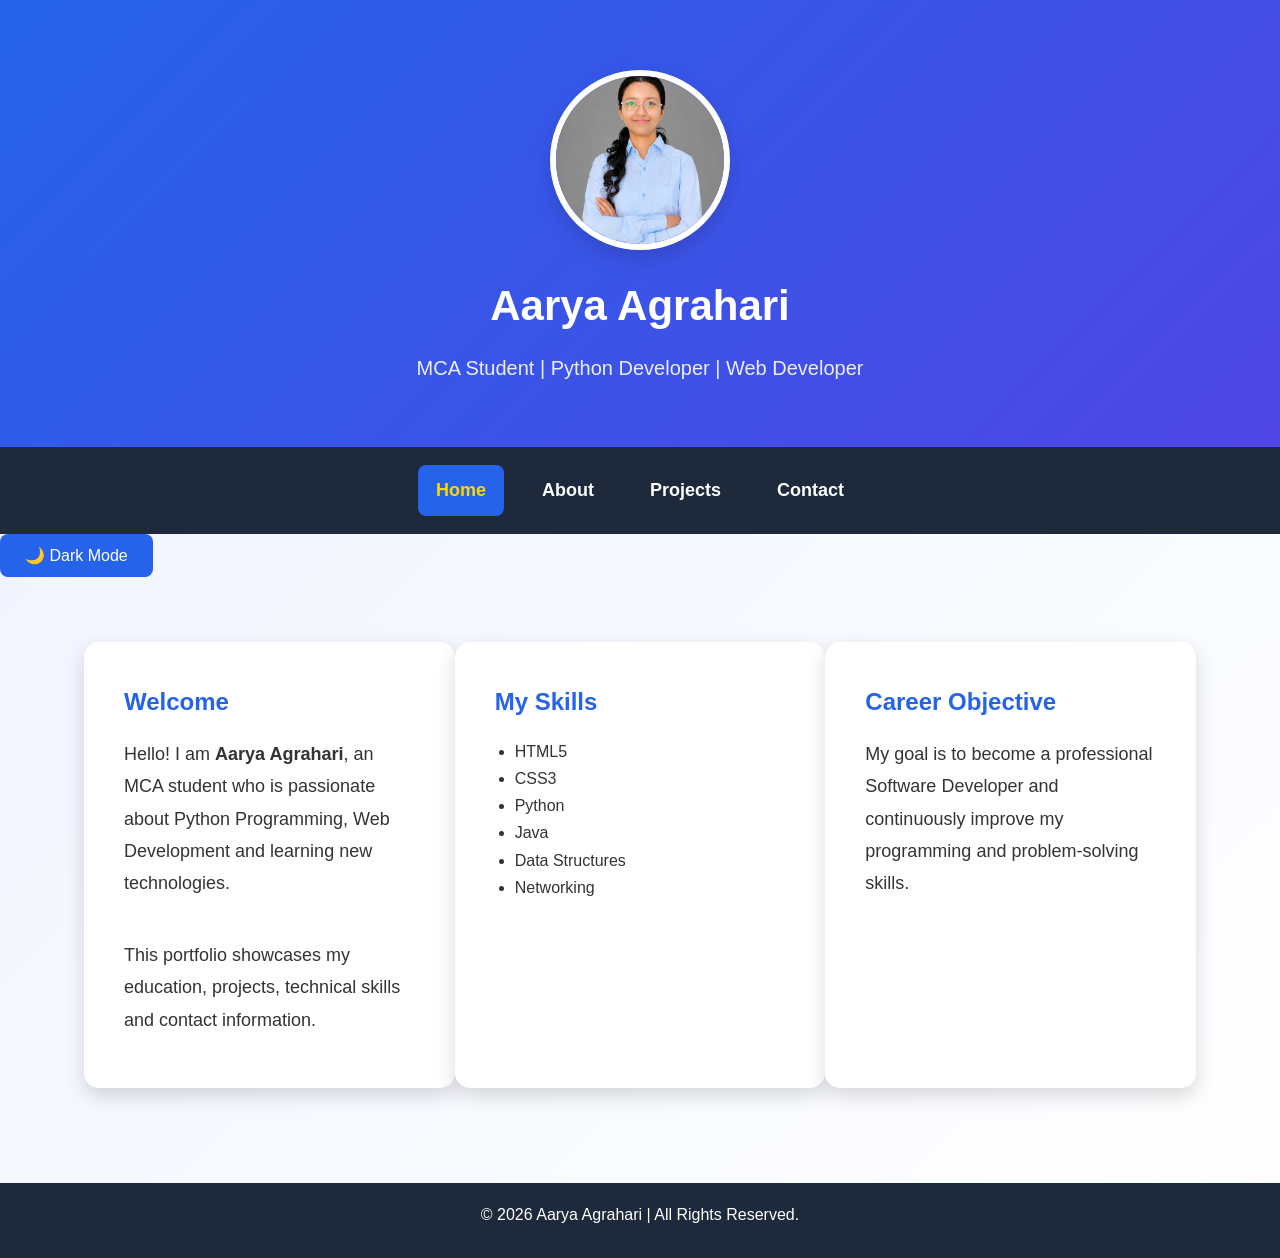
<file: index.html>
<!DOCTYPE html>
<html lang="en">

<head>

    <meta charset="UTF-8">
    <meta name="viewport" content="width=device-width, initial-scale=1.0">

    <title>Aarya Agrahari | Portfolio</title>

    <meta name="description" content="Personal Portfolio Website">
    <meta name="keywords" content="Portfolio, HTML5, CSS3, Student">
    <meta name="author" content="Aarya Agrahari">

    <link rel="stylesheet" href="style.css">

</head>

<body>

    <!-- Header -->

    <header>

        <img src="image/profile.jpeg"
             alt="Profile Photo"
             class="profile-img">

        <h1>Aarya Agrahari</h1>

        <p>MCA Student | Python Developer | Web Developer</p>

    </header>

    <!-- Navigation -->

    <nav>

        <a href="index.html" class="active">Home</a>

        <a href="about.html">About</a>

        <a href="project.html">Projects</a>

        <a href="contact.html">Contact</a>

    </nav>

    <!-- Dark Mode Button -->

    <button id="theme-btn">🌙 Dark Mode</button>

    <!-- Main -->

    <main>

        <section>

            <h2>Welcome</h2>

            <p>
                Hello! I am <strong>Aarya Agrahari</strong>, an MCA student who is passionate about Python Programming, Web Development and learning new technologies.
            </p>

            <br>

            <p>
                This portfolio showcases my education, projects, technical skills and contact information.
            </p>

        </section>

        <section>

            <h2>My Skills</h2>

            <ul>

                <li>HTML5</li>

                <li>CSS3</li>

                <li>Python</li>

                <li>Java</li>

                <li>Data Structures</li>

                <li>Networking</li>

            </ul>

        </section>

        <section>

            <h2>Career Objective</h2>

            <p>
                My goal is to become a professional Software Developer and continuously improve my programming and problem-solving skills.
            </p>

        </section>

    </main>

    <!-- Footer -->

    <footer>

        <p>© 2026 Aarya Agrahari | All Rights Reserved.</p>

    </footer>

    <!-- Dark Mode Script -->

    <script>

        const btn = document.getElementById("theme-btn");

        btn.onclick = function () {

            document.body.classList.toggle("dark-mode");

            if(document.body.classList.contains("dark-mode")){

                btn.innerHTML="☀️ Light Mode";

            }

            else{

                btn.innerHTML="🌙 Dark Mode";

            }

        }

    </script>

</body>

</html>
</file>
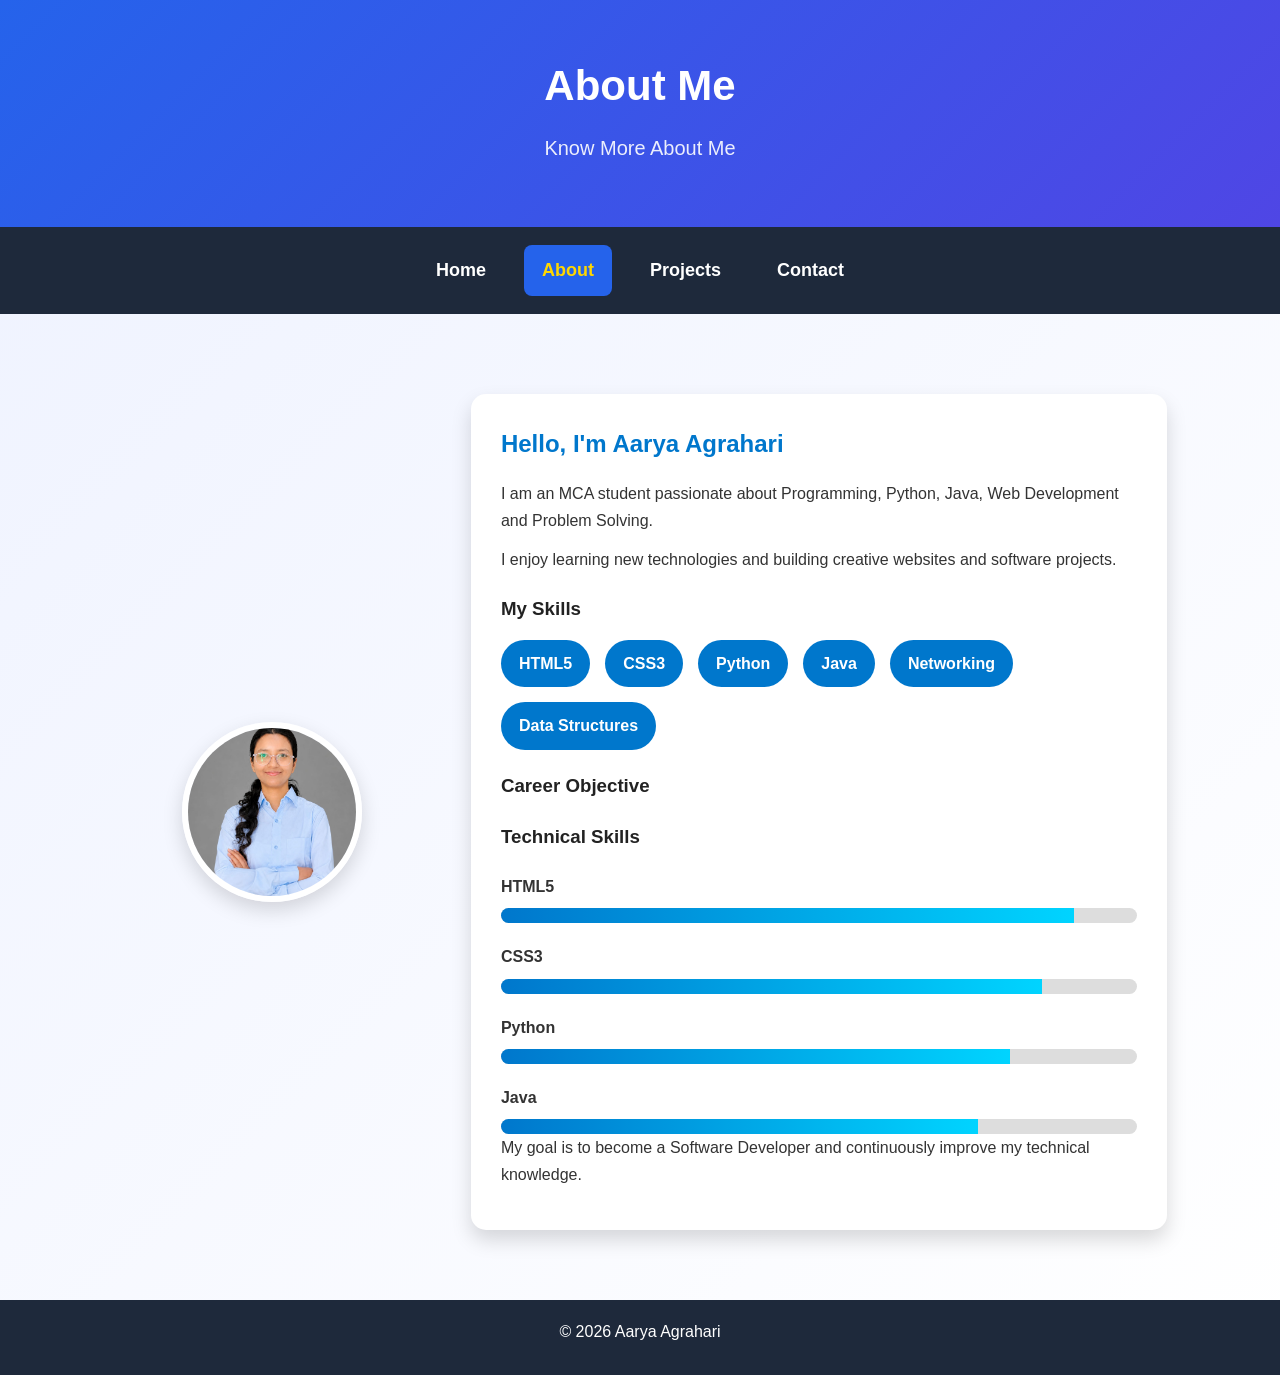
<file: about.html>
<!DOCTYPE html>
<html lang="en">

<head>

<meta charset="UTF-8">

<meta name="viewport" content="width=device-width, initial-scale=1.0">

<title>About | Aarya Agrahari</title>

<link rel="stylesheet" href="style.css">

</head>

<body>

<header>

<h1>About Me</h1>

<p>Know More About Me</p>

</header>

<nav>

<a href="index.html">Home</a>

<a href="about.html" class="active">About</a>

<a href="project.html">Projects</a>

<a href="contact.html">Contact</a>

</nav>

<main>

<div class="about-container">

<div class="about-image">

<img src="image/profile.jpeg" alt="Profile Photo" class="profile-img">

</div>

<div class="about-content">

<h2>Hello, I'm Aarya Agrahari</h2>

<p>
I am an MCA student passionate about Programming, Python, Java, Web Development and Problem Solving.
</p>

<p>
I enjoy learning new technologies and building creative websites and software projects.
</p>

<h3>My Skills</h3>

<div class="skills">

<span>HTML5</span>

<span>CSS3</span>

<span>Python</span>

<span>Java</span>

<span>Networking</span>

<span>Data Structures</span>

</div>

<h3>Career Objective</h3>
<h3>Technical Skills</h3>

<div class="skill">

<p>HTML5</p>

<div class="progress">

<div class="html"></div>

</div>

</div>

<div class="skill">

<p>CSS3</p>

<div class="progress">

<div class="css"></div>

</div>

</div>

<div class="skill">

<p>Python</p>

<div class="progress">

<div class="python"></div>

</div>

</div>

<div class="skill">

<p>Java</p>

<div class="progress">

<div class="java"></div>

</div>

</div>

<p>
My goal is to become a Software Developer and continuously improve my technical knowledge.
</p>

</div>

</div>

</main>

<footer>

<p>© 2026 Aarya Agrahari</p>

</footer>

</body>

</html>
</file>
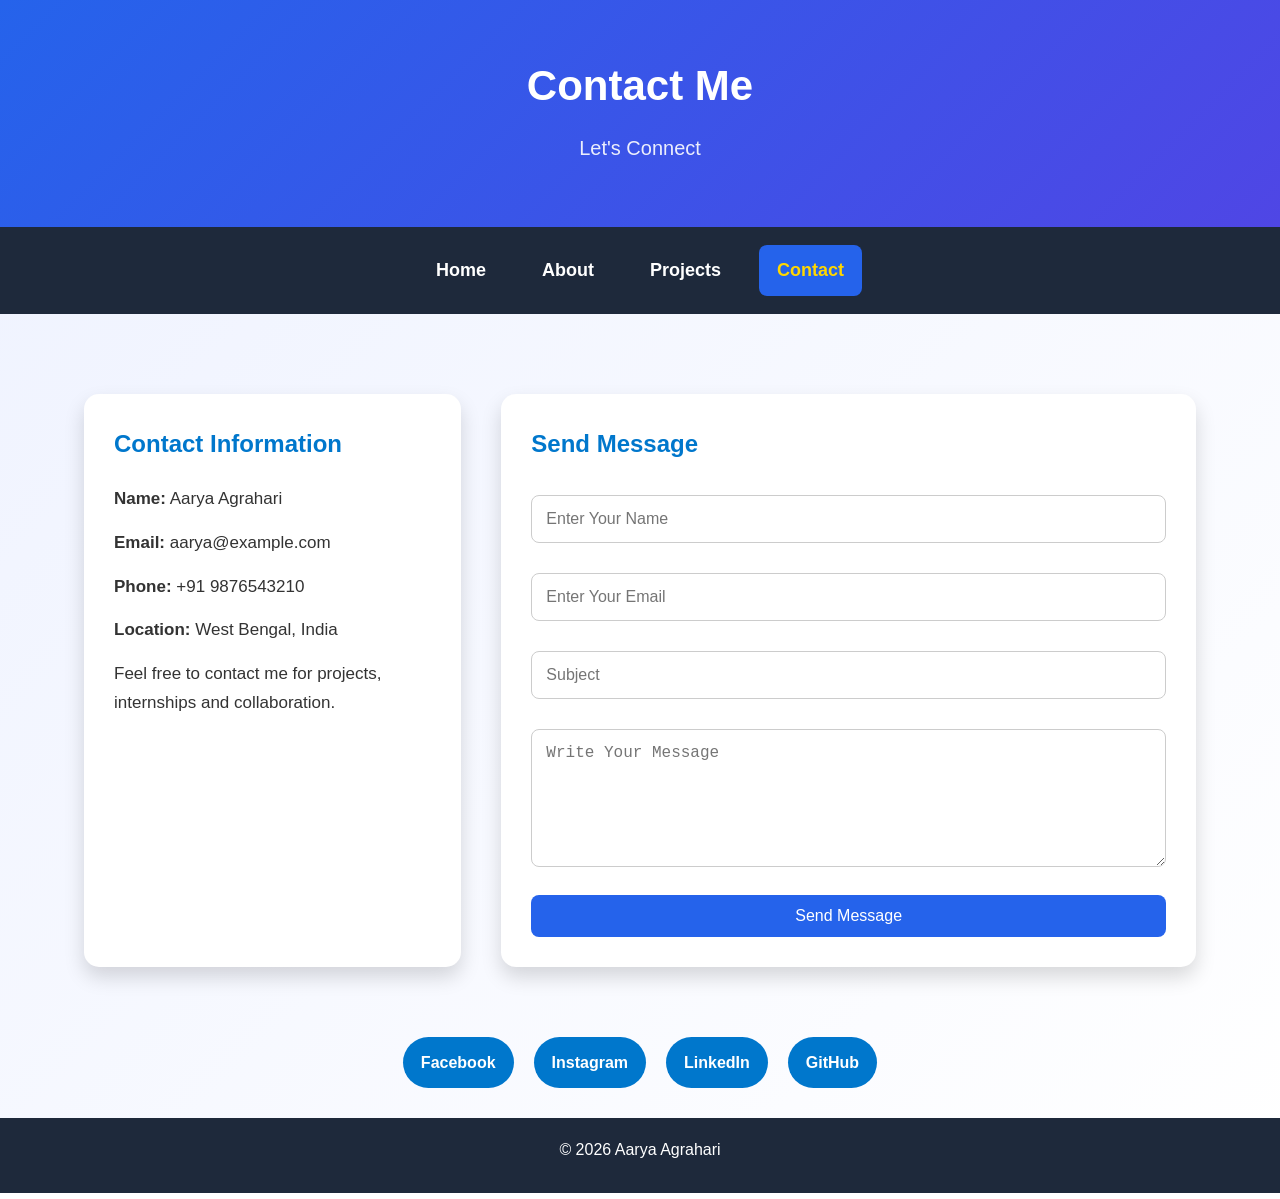
<file: contact.html>
<!DOCTYPE html>
<html lang="en">

<head>

<meta charset="UTF-8">

<meta name="viewport" content="width=device-width, initial-scale=1.0">

<title>Contact | Aarya Agrahari</title>

<link rel="stylesheet" href="style.css">

</head>

<body>

<header>

<h1>Contact Me</h1>

<p>Let's Connect</p>

</header>

<nav>

<a href="index.html">Home</a>

<a href="about.html">About</a>

<a href="project.html">Projects</a>

<a href="contact.html" class="active">Contact</a>

</nav>

<main>

<div class="contact-container">

<div class="contact-info">

<h2>Contact Information</h2>

<p><strong>Name:</strong> Aarya Agrahari</p>

<p><strong>Email:</strong> aarya@example.com</p>

<p><strong>Phone:</strong> +91 9876543210</p>

<p><strong>Location:</strong> West Bengal, India</p>

<p>
Feel free to contact me for projects, internships and collaboration.
</p>

</div>

<div class="contact-form">

<h2>Send Message</h2>

<form>

<input type="text" placeholder="Enter Your Name" required>

<input type="email" placeholder="Enter Your Email" required>

<input type="text" placeholder="Subject" required>

<textarea rows="6" placeholder="Write Your Message"></textarea>

<button type="submit">Send Message</button>

</form>

</div>

</div>

</main>
<div class="social">

<a href="#">Facebook</a>

<a href="#">Instagram</a>

<a href="#">LinkedIn</a>

<a href="#">GitHub</a>

</div>
<footer>

<p>© 2026 Aarya Agrahari</p>

</footer>

</body>

</html>
</file>
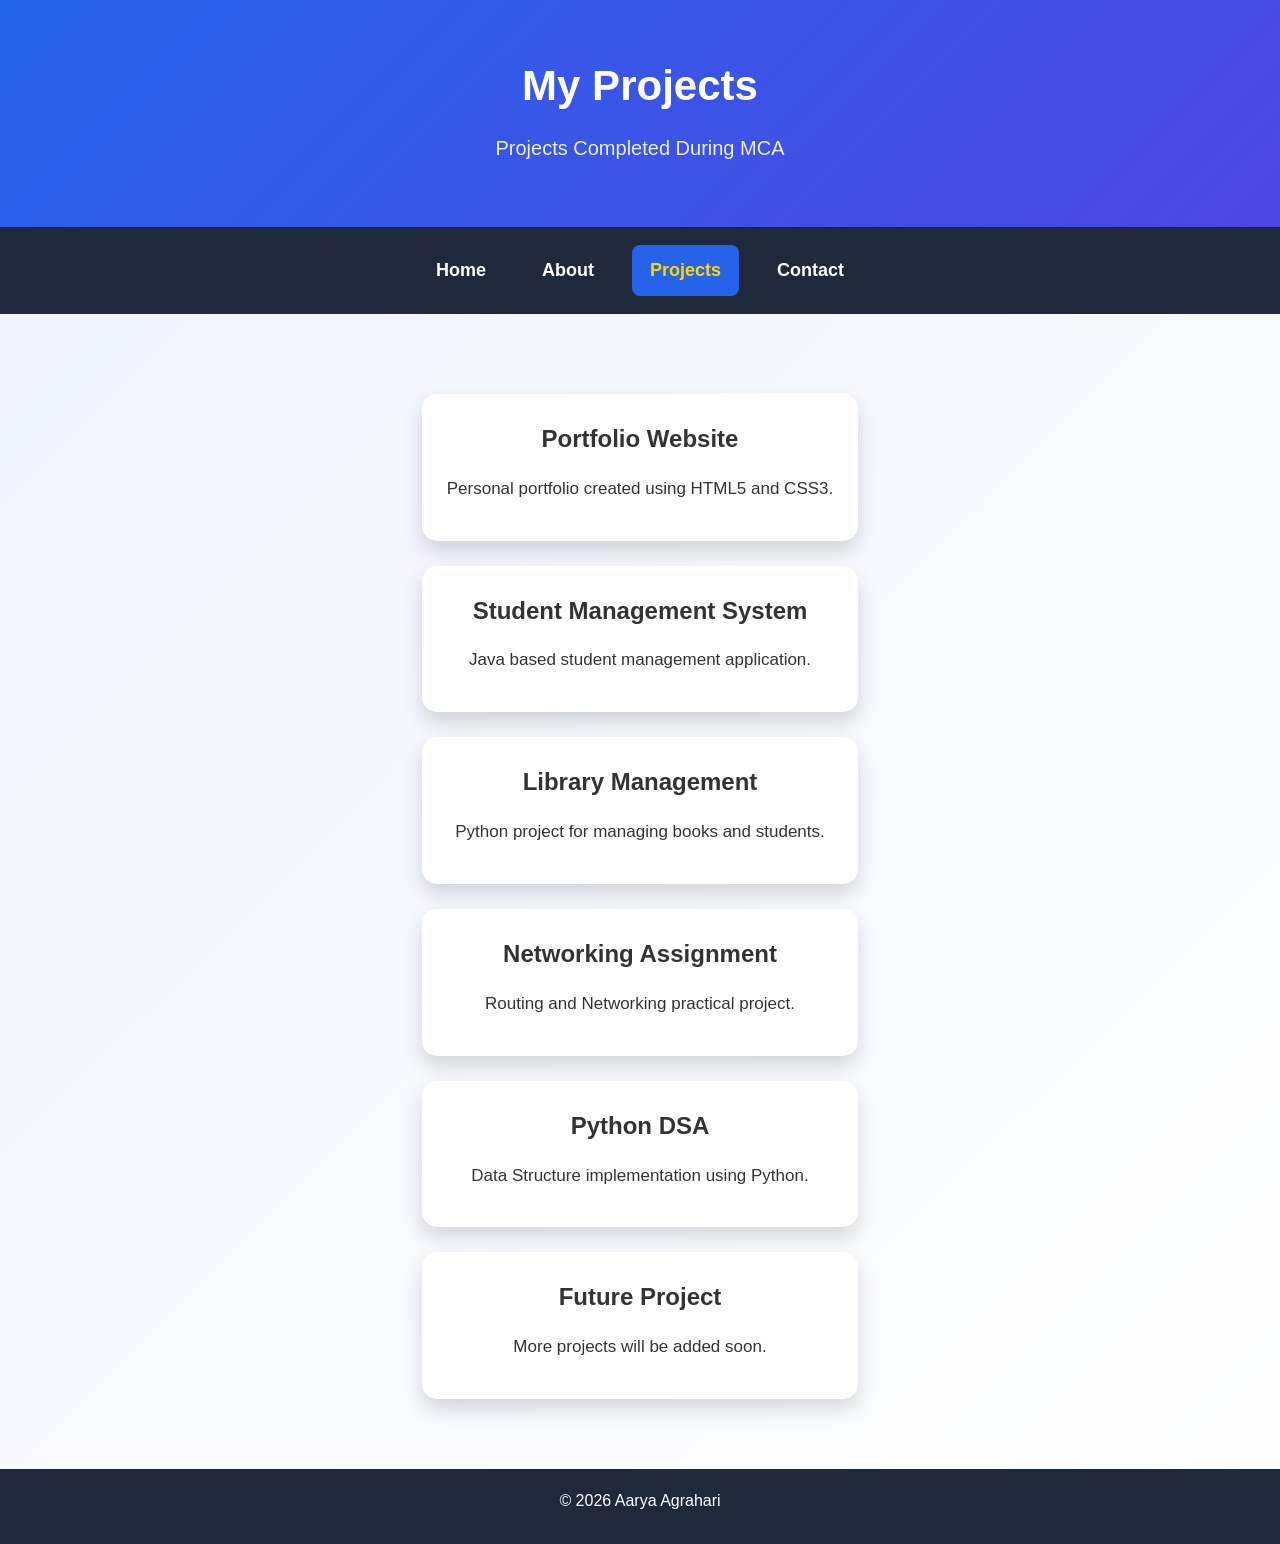
<file: project.html>
<!DOCTYPE html>
<html lang="en">

<head>

<meta charset="UTF-8">

<meta name="viewport" content="width=device-width, initial-scale=1.0">

<title>Projects | Aarya Agrahari</title>

<link rel="stylesheet" href="style.css">

</head>

<body>

<header>

<h1>My Projects</h1>

<p>Projects Completed During MCA</p>

</header>

<nav>

<a href="index.html">Home</a>

<a href="about.html">About</a>

<a href="project.html" class="active">Projects</a>

<a href="contact.html">Contact</a>

</nav>

<main>

<div class="project-grid">

<div class="project-card">

<h2>Portfolio Website</h2>

<p>Personal portfolio created using HTML5 and CSS3.</p>

</div>

<div class="project-card">

<h2>Student Management System</h2>

<p>Java based student management application.</p>

</div>

<div class="project-card">

<h2>Library Management</h2>

<p>Python project for managing books and students.</p>

</div>

<div class="project-card">

<h2>Networking Assignment</h2>

<p>Routing and Networking practical project.</p>

</div>

<div class="project-card">

<h2>Python DSA</h2>

<p>Data Structure implementation using Python.</p>

</div>

<div class="project-card">

<h2>Future Project</h2>

<p>More projects will be added soon.</p>

</div>

</div>

</main>

<footer>

<p>© 2026 Aarya Agrahari</p>

</footer>

</body>

</html>
</file>
<file: style.css>
/* ===================================
   ADVANCED CSS3 PORTFOLIO
=================================== */

/* CSS Variables */

:root{
    --primary:#0077cc;
    --secondary:#222;
    --background:#f4f7fb;
    --white:#ffffff;
    --text:#333333;
    --hover:#005fa3;
    --yellow:yellow;
    --radius:12px;
    --shadow:0px 8px 20px rgba(0,0,0,0.15);
}

/* Reset */

*{
    margin:0;
    padding:0;
    box-sizing:border-box;
}

/* Body */

body{
    font-family:Arial,sans-serif;
    background:var(--background);
    color:var(--text);
    line-height:1.7;
}

/* Header */

header{
    background:linear-gradient(135deg,#0077cc,#00b4d8);
    color:white;
    text-align:center;
    padding:40px 20px;
}

/* Profile Image */

.profile-img{
    width:180px;
    height:180px;
    border-radius:50%;
    border:5px solid white;
    object-fit:cover;
    margin:20px auto;
    display:block;
    box-shadow:var(--shadow);
    transition:.4s;
}

.profile-img:hover{
    transform:scale(1.08);
}

/* Navigation */

nav{
    background:var(--secondary);
    display:flex;
    justify-content:center;
    align-items:center;
    gap:30px;
    padding:15px;
    flex-wrap:wrap;
}

nav a{
    color:white;
    text-decoration:none;
    font-size:18px;
    font-weight:bold;
    transition:.3s;
}

nav a:hover{
    color:var(--yellow);
    transform:scale(1.1);
}

.active{
    color:var(--yellow);
}

/* Main */

main{
    width:90%;
    max-width:1100px;
    margin:auto;
    padding:30px 0;
}

/* Section */

section{
    background:var(--white);
    padding:25px;
    margin:25px 0;
    border-radius:var(--radius);
    box-shadow:var(--shadow);
    transition:.4s;
}

section:hover{
    transform:translateY(-5px);
}

/* Heading */

h1,h2,h3{
    margin-bottom:15px;
}

p{
    margin-bottom:12px;
}

/* List */

ul{
    padding-left:20px;
}

/* Input */

input,
textarea{

    width:100%;
    padding:12px;
    margin-top:10px;
    margin-bottom:20px;
    border:1px solid #cccccc;
    border-radius:8px;
    outline:none;
    font-size:16px;

}

input:focus,
textarea:focus{

    border:2px solid var(--primary);

}

/* Button */

button{

    background:var(--primary);
    color:white;
    border:none;
    padding:12px 25px;
    border-radius:8px;
    cursor:pointer;
    font-size:16px;
    transition:.3s;

}

button:hover{

    background:var(--hover);
    transform:scale(1.05);

}

/* Footer */

footer{

    background:var(--secondary);
    color:white;
    text-align:center;
    padding:20px;
    margin-top:40px;

}

/* Responsive */

@media(max-width:768px){

header{

padding:30px 15px;

}

.profile-img{

width:140px;
height:140px;

}

nav{

flex-direction:column;
gap:15px;

}

nav a{

font-size:17px;

}

main{

width:95%;

}

section{

padding:18px;

}

button{

width:100%;

}

}

/* Large Screen */

@media(min-width:1024px){

section{

display:block;

}

}

/* =======================================
   PART 2 - ADVANCED CSS3
======================================= */

/* CSS Variables */
:root{
    --primary:#2563eb;
    --secondary:#1e293b;
    --background:#f5f7fa;
    --white:#ffffff;
    --text:#333333;
    --hover:#0f4cc9;
    --yellow:#ffd700;
    --radius:12px;
    --shadow:0 8px 20px rgba(0,0,0,.15);
}

/* Body Background */
body{
    background:linear-gradient(135deg,#eef2ff,#ffffff);
}

/* Header */
header{
    background:linear-gradient(135deg,#2563eb,#4f46e5);
    color:white;
    padding:50px 20px;
    text-align:center;
}

/* Name */
header h1{
    font-size:42px;
    margin-bottom:10px;
}

/* Profession */
header p{
    font-size:20px;
    opacity:0.9;
}

/* Profile Image */
.profile-img{
    width:180px;
    height:180px;
    border-radius:50%;
    border:6px solid white;
    margin-top:20px;
    box-shadow:var(--shadow);
    transition:.4s;
}

/* Image Hover */
.profile-img:hover{
    transform:scale(1.08) rotate(3deg);
}

/* Navigation */
nav{
    display:flex;
    justify-content:center;
    align-items:center;
    gap:20px;
    flex-wrap:wrap;
    padding:18px;
    background:var(--secondary);
}

/* Navigation Link */
nav a{
    color:white;
    text-decoration:none;
    padding:10px 18px;
    border-radius:8px;
    transition:.3s;
}

/* Hover */
nav a:hover{
    background:var(--primary);
    color:white;
    transform:translateY(-3px);
}

/* Active */
.active{
    background:var(--primary);
}

/* Main */
main{
    display:flex;
    justify-content:center;
    padding:40px 20px;
}

/* Section Card */
section{
    width:90%;
    max-width:900px;
    background:white;
    border-radius:15px;
    padding:30px;
    box-shadow:var(--shadow);
    transition:.4s;
}

/* Card Hover */
section:hover{
    transform:translateY(-8px);
}

/* Welcome Heading */
section h2{
    color:var(--primary);
    margin-bottom:15px;
}

/* Paragraph */
section p{
    font-size:18px;
    line-height:1.8;
}

/* Footer */
footer{
    margin-top:30px;
    background:var(--secondary);
    color:white;
    text-align:center;
    padding:18px;
}

/* Smooth Scroll */
html{
    scroll-behavior:smooth;
}
/* ===================================
PART 3
CSS GRID PROJECT SECTION
=================================== */

.project-grid{

display:grid;

grid-template-columns:repeat(auto-fit,minmax(280px,1fr));

gap:25px;

margin-top:40px;

}

.project-card{

background:white;

padding:25px;

border-radius:15px;

box-shadow:0 10px 20px rgba(0,0,0,.15);

transition:.4s;

text-align:center;

}

.project-card:hover{

transform:translateY(-10px);

background:#0077cc;

color:white;

}

.project-card h2{

margin-bottom:15px;

}

.project-card p{

font-size:17px;

line-height:1.7;

}

@media(max-width:768px){

.project-grid{

grid-template-columns:1fr;

}

}
/* ===================================
PART 4
ABOUT PAGE FLEXBOX
=================================== */

.about-container{

display:flex;

justify-content:center;

align-items:center;

gap:40px;

flex-wrap:wrap;

margin-top:40px;

}

.about-image{

flex:1;

text-align:center;

}

.about-content{

flex:2;

background:white;

padding:30px;

border-radius:15px;

box-shadow:0 10px 20px rgba(0,0,0,.15);

}

.about-content h2{

color:#0077cc;

margin-bottom:15px;

}

.about-content h3{

margin-top:20px;

margin-bottom:10px;

color:#222;

}

.skills{

display:flex;

flex-wrap:wrap;

gap:15px;

margin-top:15px;

}

.skills span{

background:#0077cc;

color:white;

padding:10px 18px;

border-radius:30px;

transition:.3s;

font-weight:bold;

}

.skills span:hover{

background:#00b4d8;

transform:scale(1.1);

}

@media(max-width:768px){

.about-container{

flex-direction:column;

text-align:center;

}

.about-content{

width:100%;

}

}
/* ===================================
PART 5
CONTACT PAGE
=================================== */

.contact-container{

display:flex;

gap:40px;

flex-wrap:wrap;

margin-top:40px;

}

.contact-info{

flex:1;

background:white;

padding:30px;

border-radius:15px;

box-shadow:0 10px 20px rgba(0,0,0,.15);

}

.contact-form{

flex:2;

background:white;

padding:30px;

border-radius:15px;

box-shadow:0 10px 20px rgba(0,0,0,.15);

}

.contact-info h2,
.contact-form h2{

margin-bottom:20px;

color:#0077cc;

}

.contact-info p{

margin-bottom:15px;

font-size:17px;

}

.contact-form input,
.contact-form textarea{

width:100%;

padding:14px;

margin-bottom:20px;

border:1px solid #ccc;

border-radius:8px;

font-size:16px;

transition:.3s;

}

.contact-form input:focus,
.contact-form textarea:focus{

border-color:#0077cc;

box-shadow:0 0 8px rgba(0,119,204,.3);

outline:none;

}

.contact-form button{

width:100%;

}

@media(max-width:768px){

.contact-container{

flex-direction:column;

}

.contact-info,
.contact-form{

width:100%;

}

}
/* ===================================
PART 6
ADVANCED ANIMATIONS
=================================== */

/* Smooth Scroll */

html{

scroll-behavior:smooth;

}

/* Fade Animation */

@keyframes fadeIn{

from{

opacity:0;

}

to{

opacity:1;

}

}

/* Slide Down */

@keyframes slideDown{

from{

transform:translateY(-60px);

opacity:0;

}

to{

transform:translateY(0);

opacity:1;

}

}

/* Zoom Animation */

@keyframes zoomIn{

from{

transform:scale(.8);

opacity:0;

}

to{

transform:scale(1);

opacity:1;

}

}

/* Header */

header{

animation:slideDown 1s ease;

}

/* Navigation */

nav{

animation:fadeIn 1.2s ease;

}

/* Section */

section{

animation:fadeIn 1.5s ease;

}

/* Project Card */

.project-card{

animation:zoomIn 1s ease;

}

/* Contact Box */

.contact-info,
.contact-form{

animation:fadeIn 1.2s ease;

}

/* About Content */

.about-content{

animation:fadeIn 1.2s ease;

}

/* Button Hover */

button{

transition:.3s;

}

button:hover{

transform:translateY(-4px);

}

/* Navigation Hover */

nav a{

position:relative;

}

nav a::after{

content:"";

position:absolute;

left:0;

bottom:-6px;

width:0;

height:3px;

background:#00ffff;

transition:.4s;

}

nav a:hover::after{

width:100%;

}

/* Profile Image Animation */

.profile-img{

transition:.5s;

}

.profile-img:hover{

transform:rotate(5deg) scale(1.08);

}
/* ===================================
PART 7
ADVANCED RESPONSIVE ARCHITECTURE
=================================== */

/* Large Desktop */
@media (min-width:1200px){

main{
    max-width:1200px;
    margin:auto;
}

section{
    padding:40px;
}

}

/* Laptop */
@media (max-width:992px){

header h1{
    font-size:38px;
}

header p{
    font-size:20px;
}

.about-container{
    gap:25px;
}

.project-grid{
    grid-template-columns:repeat(2,1fr);
}

}

/* Tablet */
@media (max-width:768px){

header{
    padding:35px 15px;
}

header h1{
    font-size:32px;
}

header p{
    font-size:18px;
}

.profile-img{
    width:140px;
    height:140px;
}

nav{
    flex-direction:column;
    gap:12px;
}

nav a{
    display:block;
    width:100%;
    text-align:center;
}

.about-container{
    flex-direction:column;
}

.contact-container{
    flex-direction:column;
}

.project-grid{
    grid-template-columns:1fr;
}

section{
    width:100%;
    padding:20px;
}

}

/* Mobile */
@media (max-width:480px){

header h1{
    font-size:26px;
}

header p{
    font-size:16px;
}

.profile-img{
    width:110px;
    height:110px;
}

section h2{
    font-size:24px;
}

section p{
    font-size:15px;
}

button{
    width:100%;
    padding:12px;
}

.skills{
    justify-content:center;
}

.skills span{
    font-size:14px;
    padding:8px 14px;
}

footer{
    font-size:14px;
}

}
/* ===================================
PART 8
SKILL BAR + SOCIAL
=================================== */

/* Skill */

.skill{

margin-top:20px;

}

.skill p{

font-weight:bold;

margin-bottom:8px;

}

.progress{

width:100%;

height:15px;

background:#ddd;

border-radius:30px;

overflow:hidden;

}

.progress div{

height:100%;

background:linear-gradient(90deg,#0077cc,#00d4ff);

animation:load 2s;

}

.html{

width:90%;

}

.css{

width:85%;

}

.python{

width:80%;

}

.java{

width:75%;

}

@keyframes load{

from{

width:0;

}

}

/* Social */

.social{

margin-top:30px;

display:flex;

justify-content:center;

gap:20px;

flex-wrap:wrap;

}

.social a{

text-decoration:none;

background:#0077cc;

color:white;

padding:12px 18px;

border-radius:30px;

transition:.3s;

font-weight:bold;

}

.social a:hover{

background:#00b4d8;

transform:translateY(-5px);

}
</file>
